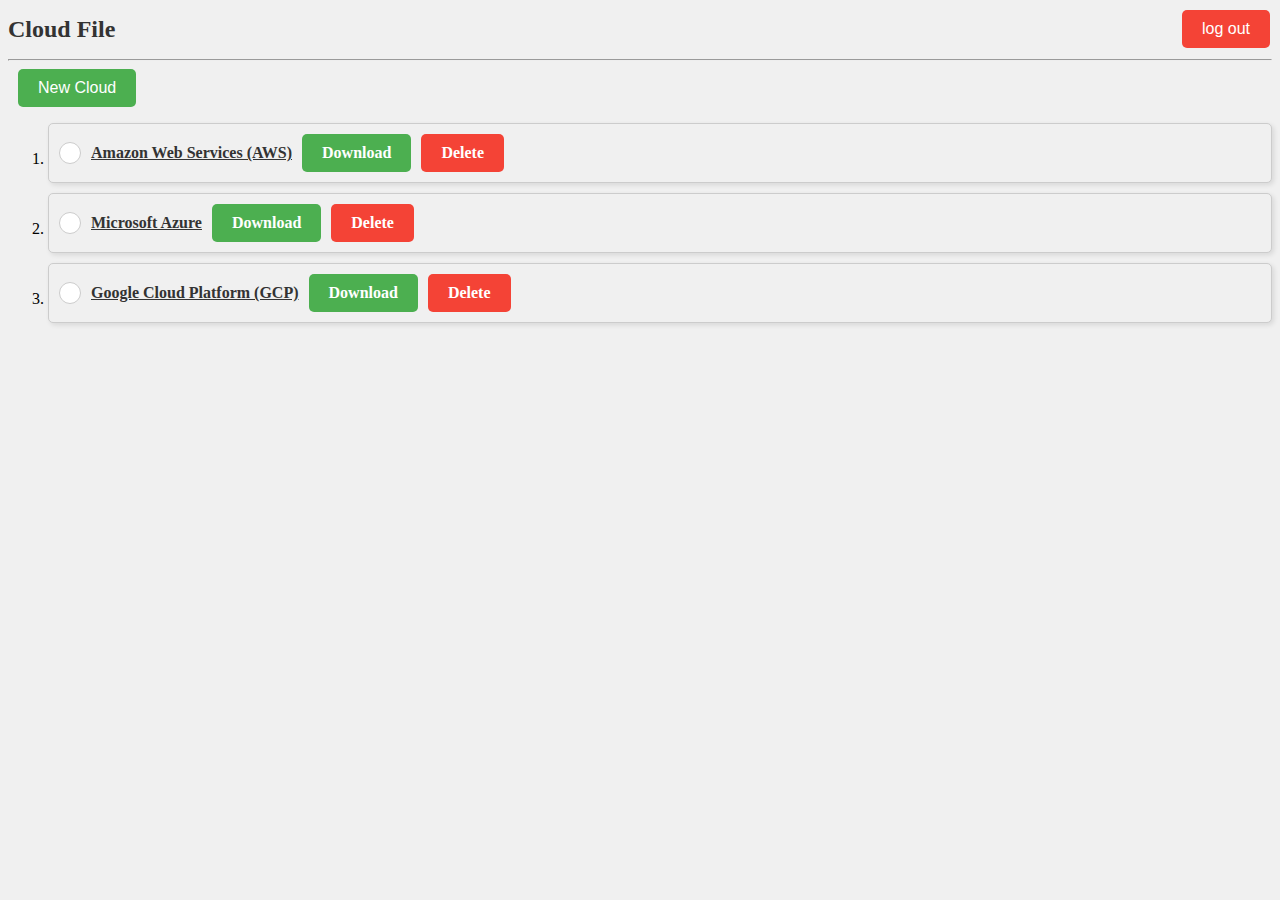
<file: Cloud file/index.html>
<!DOCTYPE html>
<html>
<head>
    <title>Cloud File</title>
    <link rel="stylesheet" href="styles.css">
</head>
<body>
    <h1>Cloud File </h1>
    <button class="logout-button">log out</button>
    <hr>
    <div>
        <button onclick="createCloud()" class="download-button">New Cloud</button>
    </div>
    <ol>
        <li>
          <span ondblclick="" class="cloud-name"> <chekbox></chekbox> <a href="cloud_detail.html"> Amazon Web Services (AWS)</a> <a href="#" class="download-button">Download</a>  <a href="#" class="delete-button">Delete</a>
          </span>
        </li>
        <li>
          <span class="cloud-name"><a href=""> Microsoft Azure </a> <a href="#" class="download-button">Download</a> <a href="#" class="delete-button">Delete</a>

          </span>
        </li>
        <li>
          <span class="cloud-name"> <a href=""> Google Cloud Platform (GCP) </a> <a href="#" class="download-button">Download</a> <a href="#" class="delete-button">Delete</a>

          </span>
        </li>
        <!-- Add the remaining cloud names here -->
    </ol>
      

    <script src="app.js"> </script>
</body>
</html>
</file>
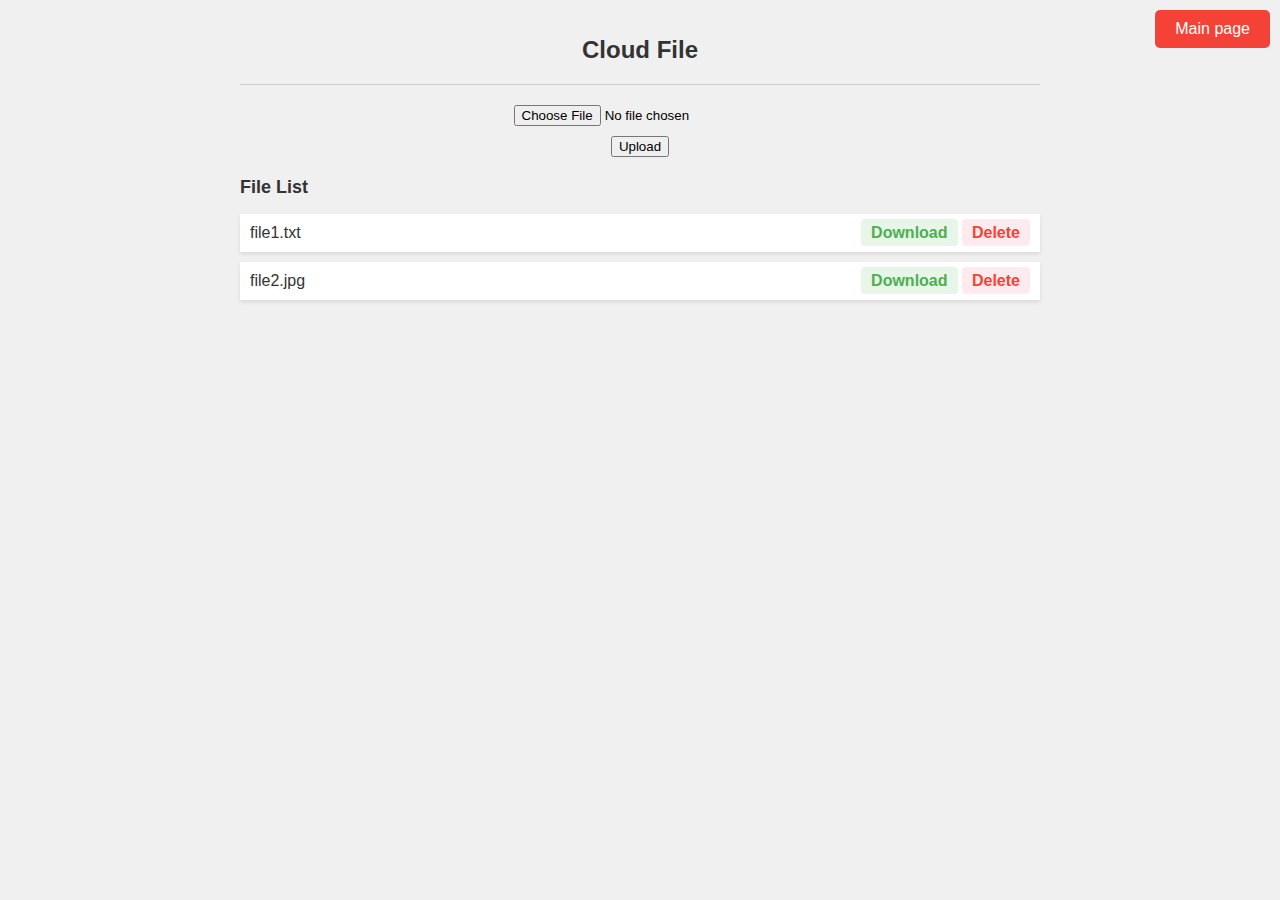
<file: Cloud file/cloud_detail.html>
<!DOCTYPE html>
<html>
<head>
    <meta charset="UTF-8">
    <title>Cloud Storage</title>
    <link rel="stylesheet" href="clouad_detail.css">
    <link rel="stylesheet" href="styles.css">
</head>
<body>

    <div class="container">
        <h1>Cloud File </h1>
        <button onclick="goMain()" class="logout-button">Main page</button></a>
        <hr>

        <div class="upload-form">
            <form action="upload.php" method="post" enctype="multipart/form-data">
                <input type="file" name="file" required>
                <button type="submit">Upload</button>
            </form>
        </div>


        <div class="file-list">
            <h2>File List</h2>
            <ul>
                <li>
                    <span>file1.txt</span>
                    <div class="file-actions">
                        <a href="download.php?filename=file1.txt" class="download-link">Download</a>
                        <a href="delete.php?filename=file1.txt" class="delete-link">Delete</a>
                    </div>
                </li>
                <li>
                    <span>file2.jpg</span>
                    <div class="file-actions">
                        <a href="download.php?filename=file2.jpg" class="download-link">Download</a>
                        <a href="delete.php?filename=file2.jpg" class="delete-link">Delete</a>
                    </div>
                </li>
                <!-- Repeat the 'li' structure for each file in the list -->
            </ul>
        </div>

        <!-- Other functionalities or information -->

    </div>
    <script src="app.js"></script>
</body>
</html>
</file>
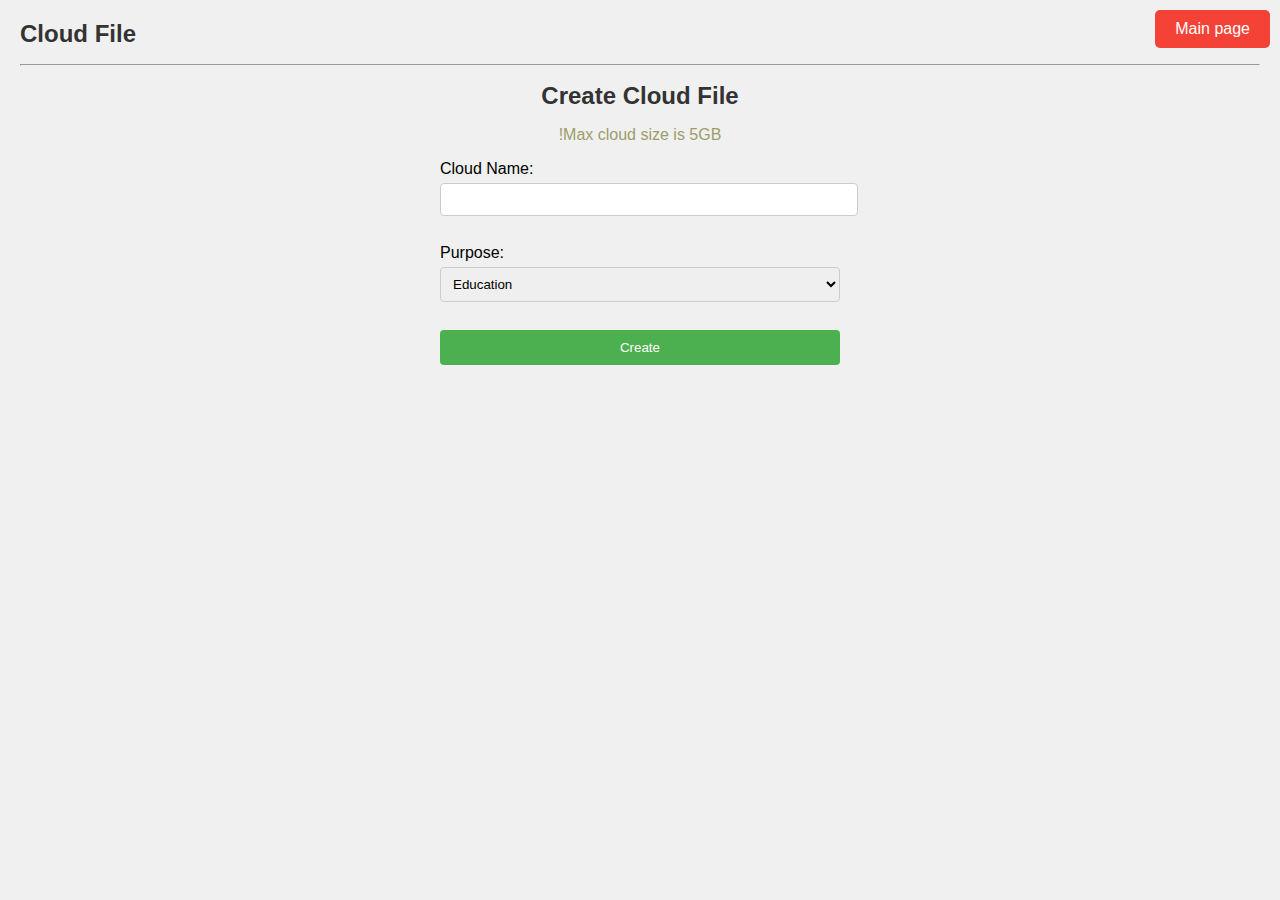
<file: Cloud file/create_cloud.html>
<!DOCTYPE html>
    <html>
    <head>
      <title>Create Cloud File</title>
      <link rel="stylesheet" href="create_cloud.css">
      <link rel="stylesheet" href="styles.css">
</head>
<body>
    <h1>Cloud File </h1>
    <button onclick="goMain()" class="logout-button">Main page</button></a>
    <hr>
      <h1 class="h11">Create Cloud File</h1>
      <p class="qw">!Max cloud size is 5GB</p>
      <form method="POST">
        <label for="filename">Cloud Name:</label>
        <input type="text" id="filename" name="filename" required><br><br>
    
        <label for="purpose">Purpose:</label>
        <select id="purpose" name="purpose">
          <option value="education">Education</option>
          <option value="personal">Own</option>
          <option value="code">Code</option>
        </select><br><br>
    
        <input type="submit" value="Create">
      </form>
      <script src="app.js"></script>
</body>
</html>
</file>
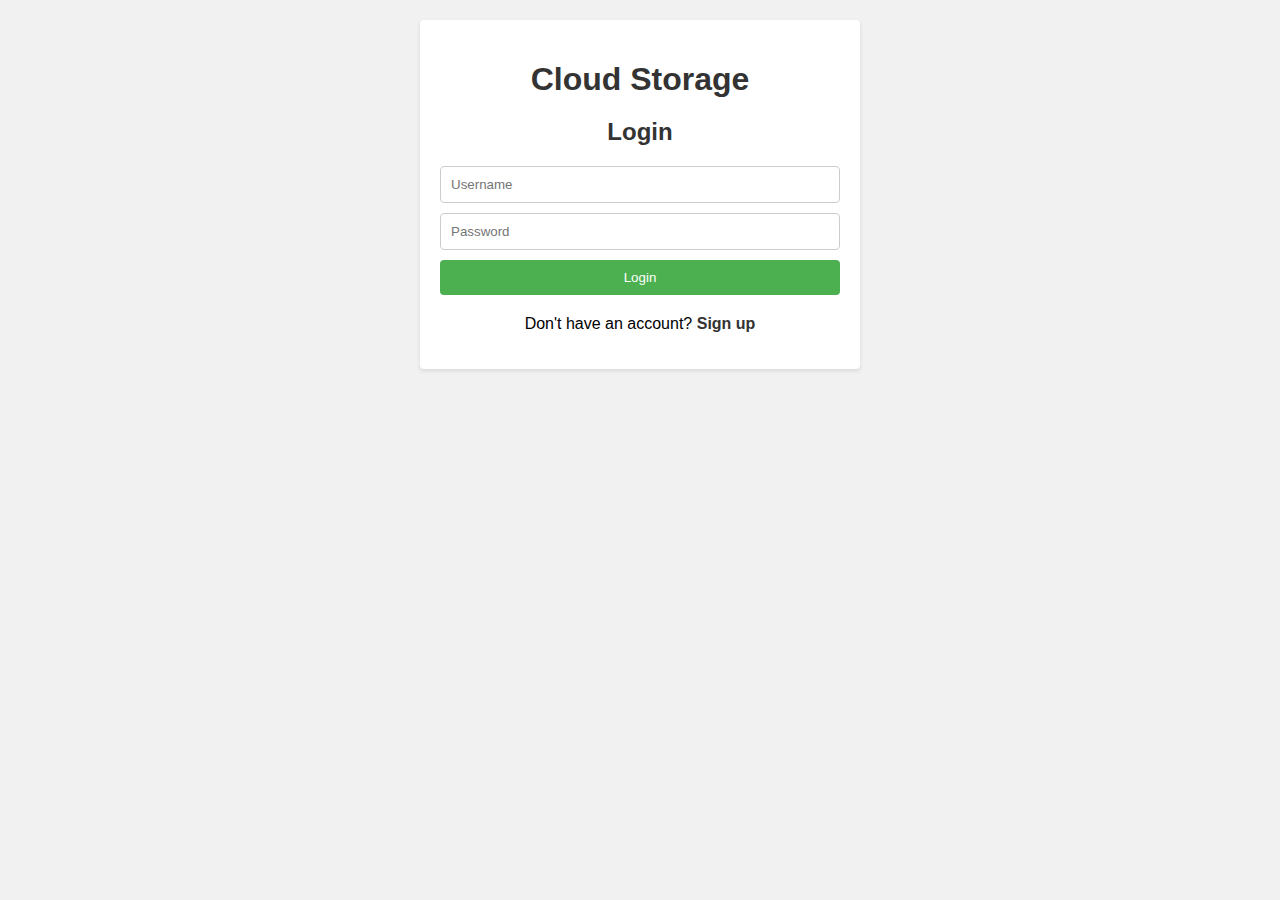
<file: Cloud file/login.html>
<!DOCTYPE html>
<html>
<head>
    <title>Cloud Storage - Login</title>
    <link rel="stylesheet" href="login.css">
</head>
<body>
    <div class="container">
        <h1>Cloud Storage</h1>
        <h2>Login</h2>
        <form method="post">
            <input type="text" name="username" placeholder="Username" required>
            <input type="password" name="password" placeholder="Password" required>
            <button type="submit">Login</button>
        </form>
        <p class="signup-link">Don't have an account? <a href="signup.html">Sign up</a></p>
    </div>
</body>
</html>
</file>
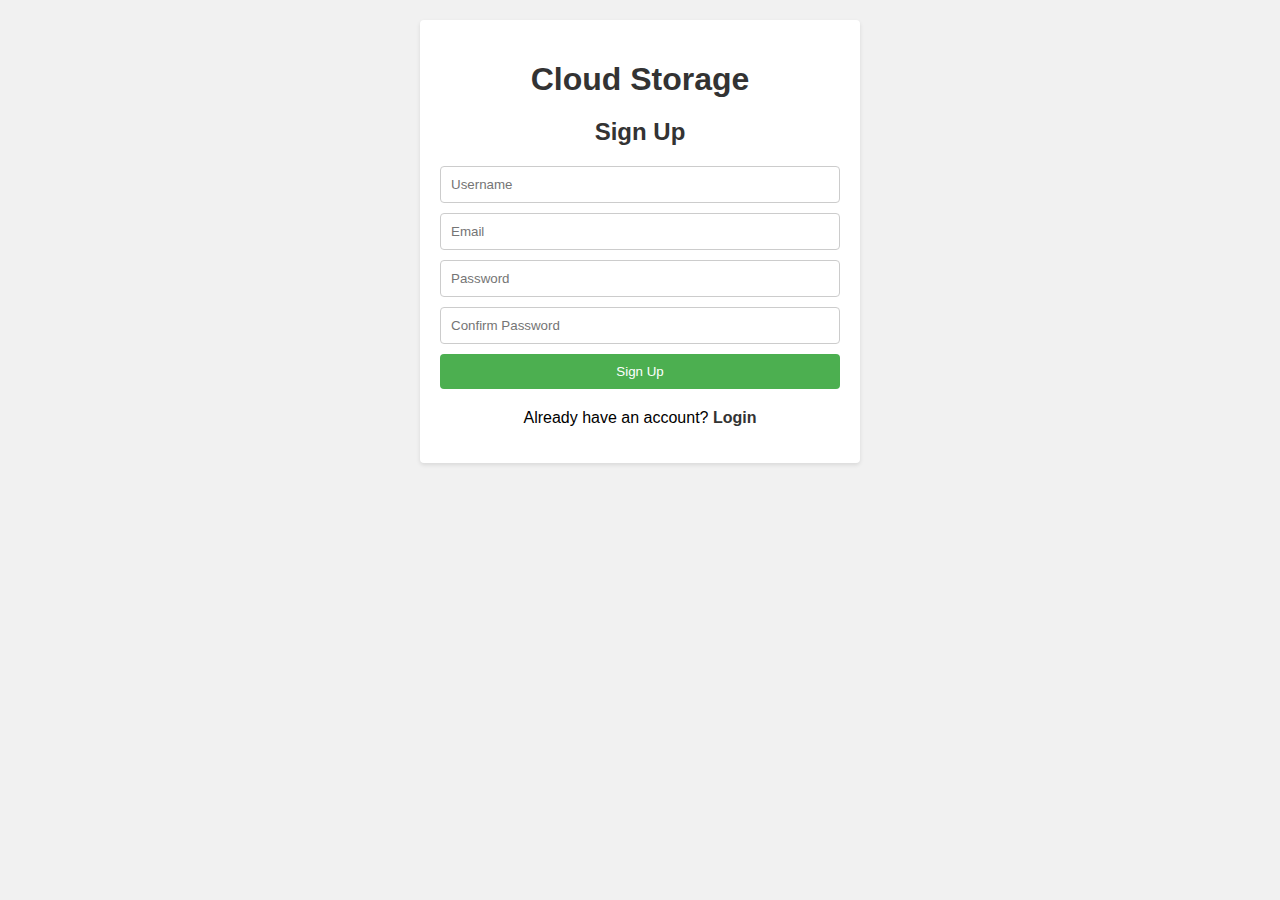
<file: Cloud file/signup.html>
<!DOCTYPE html>
<html>
<head>
    <title>Cloud Storage - Sign Up</title>
    <link rel="stylesheet" href="signup.css">
</head>
<body>
    <div class="container">
        <h1>Cloud Storage</h1>
        <h2>Sign Up</h2>
        <form method="post">
            <input type="text" name="username" placeholder="Username" required>
            <input type="email" name="email" placeholder="Email" required>
            <input type="password" name="password" placeholder="Password" required>
            <input type="password" name="confirm_password" placeholder="Confirm Password" required>
            <button type="submit">Sign Up</button>
        </form>
        <p class="login-link">Already have an account? <a href="login.html">Login</a></p>
    </div>
</body>
</html>
</file>
<file: Cloud file/styles.css>
/* styles.css */

/* Select the body element and set background color */
body {
    background-color: #f0f0f0;
  }
  a {
    color: #333;
  }
  /* Select all h1 elements and set font size and color */
  h1 {
    font-size: 24px;
    color: #333;
  }
  
  /* Select all paragraphs with class "highlight" and change background color and font weight */
  p.highlight {
    background-color: yellow;
    font-weight: bold;
  }
  
  .cloud-name {
    background-color: #f0f0f0;
    border: 1px solid #ccc;
    border-radius: 5px;
    padding: 10px;
    margin-bottom: 10px;
    box-shadow: 2px 2px 5px rgba(0, 0, 0, 0.1);
    font-weight: bold;
    font-size: 16px;
    display: flex;
    align-items: center;
  }
  
  .cloud-name::before {
    content: "";
    width: 20px;
    height: 20px;
    background-color: #fff;
    border: 1px solid #ccc;
    border-radius: 50%;
    margin-right: 10px;
    display: inline-block;
  }
  
  .download-button {
    background-color: #4caf50;
    color: #ffffff;
    border: none;
    padding: 10px 20px;
    text-align: center;
    text-decoration: none;
    display: inline-block;
    font-size: 16px;
    border-radius: 5px;
    margin-left: 10px;
  }
  
  .download-button:hover {
    background-color: #45a049;
  }

  .delete-button {
    background-color: #f44336;
    color: #ffffff;
    border: none;
    padding: 10px 20px;
    text-align: center;
    text-decoration: none;
    display: inline-block;
    font-size: 16px;
    border-radius: 5px;
    margin-left: 10px;
  }
  
  .delete-button:hover {
    background-color: #d32f2f;
  }
  .logout-button {
    position: absolute;
    top: 10px;
    right: 10px;
    background-color: #f44336;
    color: #ffffff;
    border: none;
    padding: 10px 20px;
    text-align: center;
    text-decoration: none;
    display: inline-block;
    font-size: 16px;
    border-radius: 5px;
  }
  
  .logout-button:hover {
    background-color: #d32f2f;
  }
</file>
<file: Cloud file/clouad_detail.css>
/* CSS for cloud_detail.html */

/* General Styles */
body {
    font-family: Arial, sans-serif;
    margin: 0;
    padding: 20px;
    background-color: #f1f1f1;
  }
  
  .container {
    max-width: 800px;
    margin: 0 auto;
  }
  
  h1 {
    text-align: center;
    color: #333;
    margin-bottom: 20px;
  }
  
  hr {
    margin: 20px 0;
    border: none;
    border-top: 1px solid #ccc;
  }
  
  /* File Upload Form */
  .upload-form {
    text-align: center;
    margin-bottom: 20px;
  }
  
  .upload-form input[type="file"] {
    display: block;
    margin: 0 auto 10px;
  }
  
  .upload-form input[type="submit"] {
    display: inline-block;
    padding: 10px 20px;
    background-color: #4CAF50;
    color: white;
    border: none;
    border-radius: 4px;
    cursor: pointer;
    transition: background-color 0.3s ease;
  }
  
  .upload-form input[type="submit"]:hover {
    background-color: #45a049;
  }
  
  /* File List */
  .file-list {
    margin-bottom: 20px;
  }
  
  .file-list h2 {
    color: #333;
    font-size: 18px;
    margin-bottom: 10px;
  }
  
  .file-list ul {
    list-style-type: none;
    padding: 0;
  }
  
  .file-list li {
    display: flex;
    justify-content: space-between;
    align-items: center;
    margin-bottom: 10px;
    background-color: white;
    padding: 10px;
    box-shadow: 0 2px 4px rgba(0, 0, 0, 0.1);
    transition: box-shadow 0.3s ease;
  }
  
  .file-list li:hover {
    box-shadow: 0 4px 8px rgba(0, 0, 0, 0.1);
  }
  
  .file-list span {
    flex-grow: 1;
    color: #333;
  }
  
  .file-list a {
    text-decoration: none;
    color: #333;
    font-weight: bold;
    padding: 5px 10px;
    border-radius: 4px;
    transition: background-color 0.3s ease;
  }
  
  .file-list a:hover {
    background-color: #f1f1f1;
  }
  
  .file-list a.download-link {
    color: #4CAF50;
    background-color: #e8f5e9;
  }
  
  .file-list a.delete-link {
    color: #F44336;
    background-color: #ffebee;
  }
  
  /* Responsive Styles */
  @media screen and (max-width: 600px) {
    .container {
      padding: 10px;
    }
  
    .file-list li {
      flex-direction: column;
      text-align: center;
      padding: 15px;
    }
  
    .file-list a {
      display: block;
      margin-top: 10px;
      width: 100%;
    }
  }
</file>
<file: Cloud file/create_cloud.css>
/* CSS code for styling create_cloud.html */
body {
    font-family: Arial, sans-serif;
    margin: 20px;
  }
  
  .h11 {
    text-align: center;
  }
  p {
    color: rgb(157, 157, 106);
    text-align: center;
  }
  form {
    max-width: 400px;
    margin: 0 auto;
  }
  
  label {
    display: block;
    margin-top: 10px;
  }
  
  input[type="text"], select {
    width: 100%;
    padding: 8px;
    margin-top: 5px;
    border: 1px solid #ccc;
    border-radius: 4px;
  }
  
  input[type="submit"] {
    width: 100%;
    padding: 10px;
    margin-top: 10px;
    background-color: #4CAF50;
    color: white;
    border: none;
    border-radius: 4px;
    cursor: pointer;
  }
  
  input[type="submit"]:hover {
    background-color: #45a049;
  }
</file>
<file: Cloud file/login.css>
/* CSS for login.html */

/* General Styles */
body {
    font-family: Arial, sans-serif;
    margin: 0;
    padding: 20px;
    background-color: #f1f1f1;
  }
  
  .container {
    max-width: 400px;
    margin: 0 auto;
    padding: 20px;
    background-color: #fff;
    border-radius: 4px;
    box-shadow: 0 2px 4px rgba(0, 0, 0, 0.1);
  }
  
  h1 {
    text-align: center;
    color: #333;
    margin-bottom: 20px;
  }
  
  h2 {
    text-align: center;
    color: #333;
    margin-bottom: 20px;
  }
  
  form {
    display: flex;
    flex-direction: column;
  }
  
  input[type="text"],
  input[type="password"] {
    padding: 10px;
    margin-bottom: 10px;
    border: 1px solid #ccc;
    border-radius: 4px;
  }
  
  button[type="submit"] {
    padding: 10px 20px;
    background-color: #4CAF50;
    color: white;
    border: none;
    border-radius: 4px;
    cursor: pointer;
    transition: background-color 0.3s ease;
  }
  
  button[type="submit"]:hover {
    background-color: #45a049;
  }
  
  .signup-link {
    text-align: center;
    margin-top: 20px;
  }
  
  .signup-link a {
    color: #333;
    font-weight: bold;
    text-decoration: none;
  }
  
  .signup-link a:hover {
    text-decoration: underline;
  }
  
  /* Responsive Styles */
  @media screen and (max-width: 600px) {
    .container {
      padding: 10px;
    }
  }
</file>
<file: Cloud file/signup.css>
/* CSS for signup.html */

/* General Styles */
body {
    font-family: Arial, sans-serif;
    margin: 0;
    padding: 20px;
    background-color: #f1f1f1;
  }
  
  .container {
    max-width: 400px;
    margin: 0 auto;
    padding: 20px;
    background-color: #fff;
    border-radius: 4px;
    box-shadow: 0 2px 4px rgba(0, 0, 0, 0.1);
  }
  
  h1 {
    text-align: center;
    color: #333;
    margin-bottom: 20px;
  }
  
  h2 {
    text-align: center;
    color: #333;
    margin-bottom: 20px;
  }
  
  form {
    display: flex;
    flex-direction: column;
  }
  
  input[type="text"],
  input[type="email"],
  input[type="password"] {
    padding: 10px;
    margin-bottom: 10px;
    border: 1px solid #ccc;
    border-radius: 4px;
  }
  
  button[type="submit"] {
    padding: 10px 20px;
    background-color: #4CAF50;
    color: white;
    border: none;
    border-radius: 4px;
    cursor: pointer;
    transition: background-color 0.3s ease;
  }
  
  button[type="submit"]:hover {
    background-color: #45a049;
  }
  
  .login-link {
    text-align: center;
    margin-top: 20px;
  }
  
  .login-link a {
    color: #333;
    font-weight: bold;
    text-decoration: none;
  }
  
  .login-link a:hover {
    text-decoration: underline;
  }
  
  /* Responsive Styles */
  @media screen and (max-width: 600px) {
    .container {
      padding: 10px;
    }
  }
</file>
